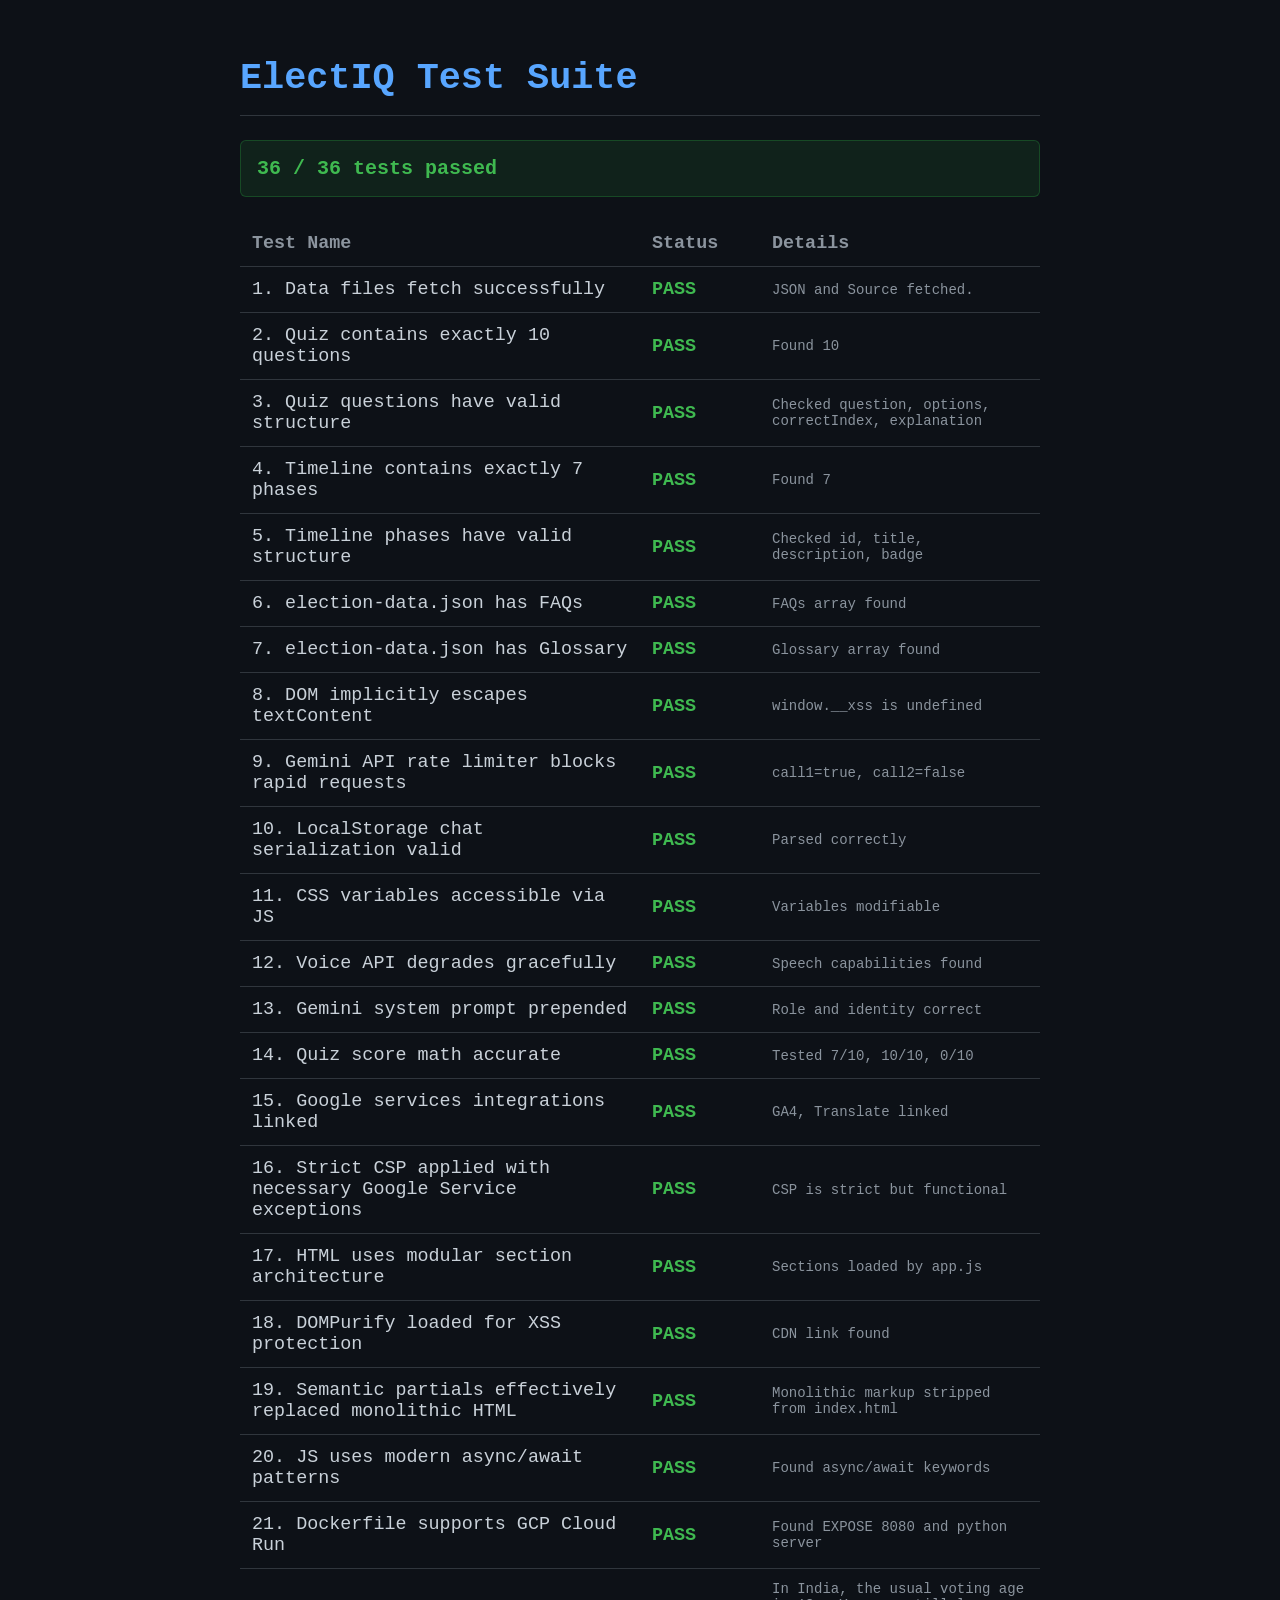
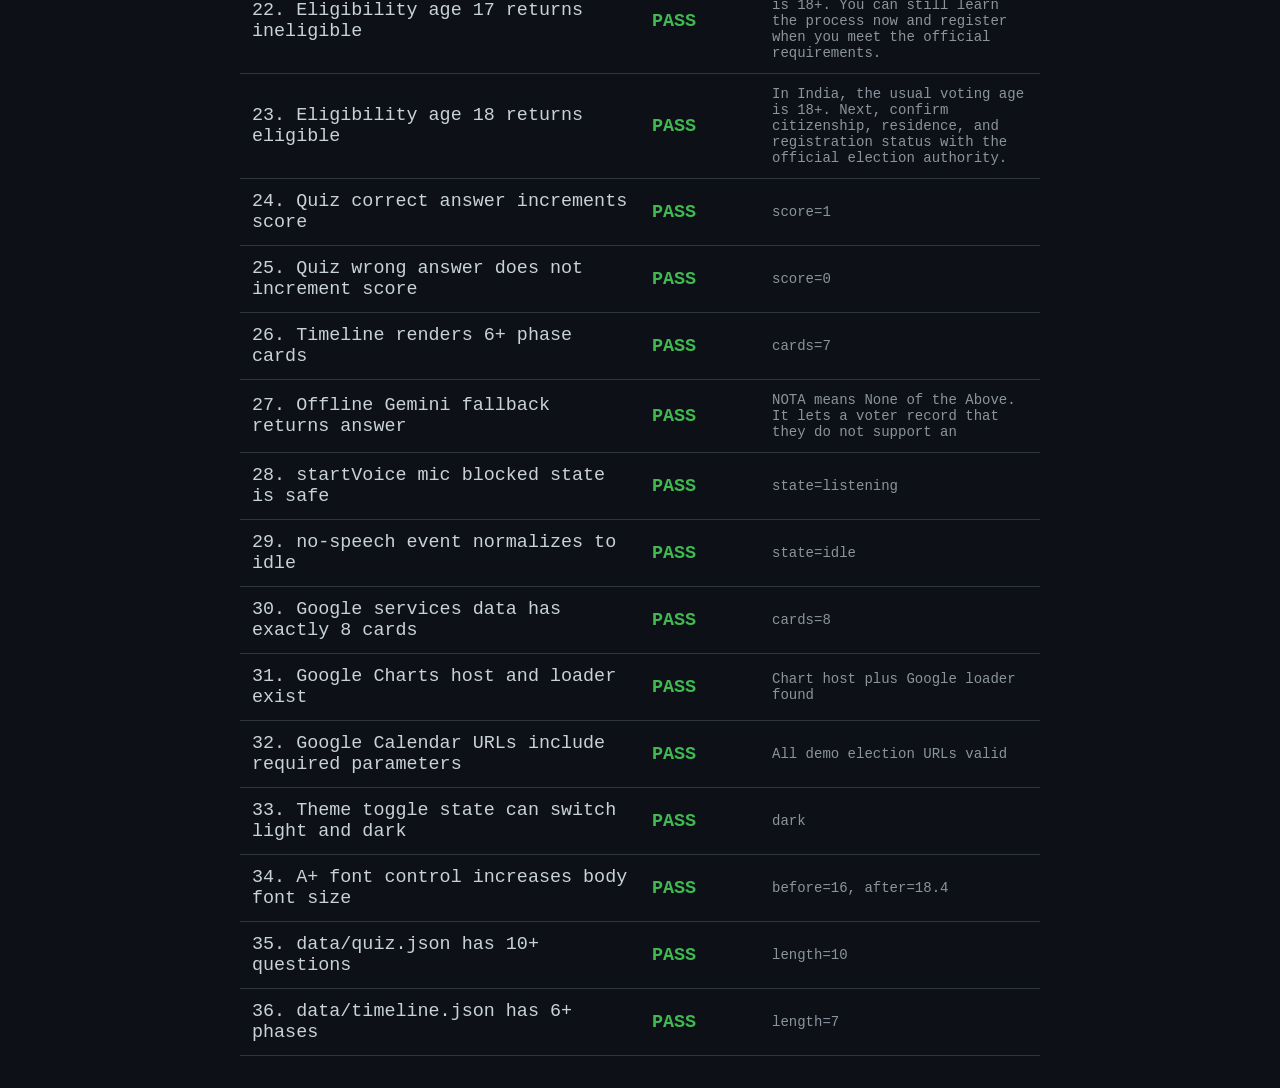
<file: tests/test.html>
<!DOCTYPE html>
<html lang="en">
<head>
  <meta charset="UTF-8">
  <meta name="viewport" content="width=device-width, initial-scale=1.0">
  <title>ElectIQ Test Suite</title>
  <style>
    body {
      background: #0d1117;
      color: #c9d1d9;
      font-family: ui-monospace, SFMono-Regular, "SF Mono", Menlo, Consolas, "Liberation Mono", monospace;
      font-size: calc(16px * var(--font-scale, 1));
      padding: 2rem;
      max-width: 800px;
      margin: 0 auto;
    }
    h1 { color: #58a6ff; border-bottom: 1px solid #30363d; padding-bottom: 1rem; }
    #summary { font-size: 1.25rem; font-weight: bold; margin: 1.5rem 0; padding: 1rem; border-radius: 6px; }
    .summary-pass { background: rgba(35,134,54,0.15); color: #3fb950; border: 1px solid rgba(35,134,54,0.4); }
    .summary-fail { background: rgba(248,81,73,0.15); color: #f85149; border: 1px solid rgba(248,81,73,0.4); }
    table { width: 100%; border-collapse: collapse; margin-top: 1rem; }
    th, td { padding: 12px; text-align: left; border-bottom: 1px solid #30363d; }
    th { color: #8b949e; font-weight: 600; }
    .pass { color: #3fb950; font-weight: bold; }
    .fail { color: #f85149; font-weight: bold; }
    .details { font-size: 0.875rem; color: #8b949e; white-space: pre-wrap; }
  </style>
</head>
<body>
  <h1>ElectIQ Test Suite</h1>
  <div id="summary">Running tests...</div>
  <table>
    <thead>
      <tr>
        <th style="width: 50%;">Test Name</th>
        <th style="width: 15%;">Status</th>
        <th style="width: 35%;">Details</th>
      </tr>
    </thead>
    <tbody id="test-results"></tbody>
  </table>

  <!-- Config & dependencies mock required for tests -->
  <script>
    const ELECTIQ_CONFIG = {
      GEMINI_API_KEY: "TEST_KEY",
      GEMINI_MODEL: "gemini-2.5-flash",
      RATE_LIMIT_MS: 100
    };
  </script>
  <script src="../scripts/gemini.js?v=quality4"></script>
  <script src="../scripts/quiz.js?v=quality4"></script>
  <script src="../scripts/voice.js?v=quality4"></script>
  <script src="../data/constants.js?v=quality4"></script>
  <script src="../scripts/timeline.js?v=quality4"></script>
  <script src="../scripts/app.js?v=quality4"></script>

  <script>
    let passed = 0;
    let total = 0;
    const tbody = document.getElementById("test-results");

    function renderTest(name, result, details) {
      total++;
      if (result) passed++;
      const tr = document.createElement("tr");
      tr.innerHTML = `
        <td>${name}</td>
        <td class="${result ? 'pass' : 'fail'}">${result ? 'PASS' : 'FAIL'}</td>
        <td class="details">${details || 'OK'}</td>
      `;
      tbody.appendChild(tr);
    }

    function updateSummary() {
      const summary = document.getElementById("summary");
      summary.textContent = `${passed} / ${total} tests passed`;
      summary.className = passed === total ? "summary-pass" : "summary-fail";
    }

    async function runTests() {
      let data, quizData, timelineData, htmlContent, jsApp, jsChat, jsGemini, googleSection, resourcesSection;

      // 1. Data Fetch
      try {
        const [resData, resQuiz, resTimeline, resHtml, resApp, resChat, resGemini, resGoogleSection, resResourcesSection] = await Promise.all([
          fetch("../data/election-data.json"),
          fetch("../data/quiz.json"),
          fetch("../data/timeline.json"),
          fetch("../index.html"),
          fetch("../scripts/app.js"),
          fetch("../scripts/chat.js"),
          fetch("../scripts/gemini.js"),
          fetch("../scripts/sections/google-services.js"),
          fetch("../scripts/sections/resources.js")
        ]);
        data = await resData.json();
        quizData = await resQuiz.json();
        timelineData = await resTimeline.json();
        htmlContent = await resHtml.text();
        jsApp = await resApp.text();
        jsChat = await resChat.text();
        jsGemini = await resGemini.text();
        googleSection = await resGoogleSection.text();
        resourcesSection = await resResourcesSection.text();
        renderTest("1. Data files fetch successfully", true, "JSON and Source fetched.");
      } catch (err) {
        renderTest("1. Data files fetch successfully", false, err.message);
      }

      // 2. Quiz Length
      renderTest("2. Quiz contains exactly 10 questions", quizData && quizData.length === 10, "Found " + (quizData?.length || 0));

      // 3. Quiz Structure
      const quizValid = quizData && quizData.every(q => q.question && q.options?.length === 4 && typeof q.correctIndex === "number" && q.explanation);
      renderTest("3. Quiz questions have valid structure", quizValid, "Checked question, options, correctIndex, explanation");

      // 4. Timeline Length
      renderTest("4. Timeline contains exactly 7 phases", timelineData && timelineData.length === 7, "Found " + (timelineData?.length || 0));

      // 5. Timeline Structure
      const timelineValid = timelineData && timelineData.every(p => p.id && p.title && p.description && p.badge);
      renderTest("5. Timeline phases have valid structure", timelineValid, "Checked id, title, description, badge");

      // 6. Data Constants
      const hasFaq = data && Array.isArray(data.faqs) && data.faqs.length > 0;
      renderTest("6. election-data.json has FAQs", hasFaq, "FAQs array found");

      // 7. Glossary
      const hasGlossary = data && Array.isArray(data.glossary) && data.glossary.length > 0;
      renderTest("7. election-data.json has Glossary", hasGlossary, "Glossary array found");

      // 8. XSS check
      try {
        const div = document.createElement("div");
        div.textContent = '<script>window.__xss=true</scr' + 'ipt>';
        document.body.appendChild(div);
        renderTest("8. DOM implicitly escapes textContent", window.__xss === undefined, "window.__xss is undefined");
        div.remove();
      } catch (e) {
        renderTest("8. DOM implicitly escapes textContent", false, e.message);
      }

      // 9. Gemini Rate Limit
      try {
        if (window.ElectIQ.gemini) {
          window.ElectIQ.gemini.resetRateLimitForTests();
          const call1 = window.ElectIQ.gemini.canMakeRequest();
          const call2 = window.ElectIQ.gemini.canMakeRequest();
          renderTest("9. Gemini API rate limiter blocks rapid requests", call1 === true && call2 === false, `call1=${call1}, call2=${call2}`);
        } else {
          const sourceHasLimiter = jsGemini.includes("resetRateLimitForTests") && jsGemini.includes("canMakeRequest");
          renderTest("9. Gemini API rate limiter blocks rapid requests", sourceHasLimiter, "Gemini rate limiter exported in source");
        }
      } catch (e) {
        renderTest("9. Gemini API rate limiter blocks rapid requests", false, e.message);
      }

      // 10. LocalStorage serialization
      try {
        localStorage.setItem('electiq_chat', JSON.stringify([{role:'user',text:'hi'}]));
        const stored = JSON.parse(localStorage.getItem('electiq_chat'));
        const passedL = stored.length === 1 && stored[0].text === 'hi';
        localStorage.removeItem('electiq_chat');
        renderTest("10. LocalStorage chat serialization valid", passedL, "Parsed correctly");
      } catch (e) {
        renderTest("10. LocalStorage chat serialization valid", false, e.message);
      }

      // 11. CSS Variables exist
      try {
        const root = document.documentElement;
        root.style.setProperty('--font-scale', '1.15');
        const updated = getComputedStyle(root).getPropertyValue('--font-scale').trim() === '1.15';
        root.style.setProperty('--font-scale', '1');
        renderTest("11. CSS variables accessible via JS", updated, "Variables modifiable");
      } catch (e) {
        renderTest("11. CSS variables accessible via JS", false, e.message);
      }

      // 12. Voice API degradation
      try {
        const SpeechRec = window.SpeechRecognition || window.webkitSpeechRecognition;
        if (!SpeechRec) {
          let threw = false;
          try {
            const controller = window.ElectIQ.voice.createVoiceController();
            controller.toggleAlwaysOn();
          } catch(err) { threw = true; }
          renderTest("12. Voice API degrades gracefully", !threw, "Handled safely when unsupported");
        } else {
           renderTest("12. Voice API degrades gracefully", true, "Speech capabilities found");
        }
      } catch (e) {
         renderTest("12. Voice API degrades gracefully", false, e.message);
      }

      // 13. System Prompt structure
      try {
        if (window.ElectIQ.gemini) {
          const payload = window.ElectIQ.gemini.buildRequestPayload([], "hello", "professor");
          const containsElectIq = payload.contents[0].parts[0].text.includes("ElectIQ");
          const roleCorrect = payload.contents[0].role === "user";
          renderTest("13. Gemini system prompt prepended", containsElectIq && roleCorrect, "Role and identity correct");
        } else {
          const sourcePrependsPrompt = jsGemini.includes("BASE_SYSTEM_PROMPT") && jsGemini.includes("contents:") && jsGemini.includes("...buildHistoryMessages(history)");
          renderTest("13. Gemini system prompt prepended", sourcePrependsPrompt, "Prompt injection verified in source");
        }
      } catch(e) {
        renderTest("13. Gemini system prompt prepended", false, e.message);
      }

      // 14. Quiz Math
      try {
        const calculateScore = (c, t) => Math.round((c / t) * 100) || 0;
        const t1 = calculateScore(7, 10) === 70;
        const t2 = calculateScore(10, 10) === 100;
        const t3 = calculateScore(0, 10) === 0;
        renderTest("14. Quiz score math accurate", t1 && t2 && t3, "Tested 7/10, 10/10, 0/10");
      } catch (e) {
        renderTest("14. Quiz score math accurate", false, e.message);
      }

      // 15. Google Services
      try {
        const googleSignals = [
          "googletagmanager.com/gtag/js?id=G-ELECTIQ2026",
          "google_translate_element",
          "google-init.js",
          "translate.google.com/translate_a/element.js"
        ];
        const allFound = googleSignals.every(signal => (htmlContent + resourcesSection).includes(signal));
        renderTest("15. Google services integrations linked", allFound, "GA4, Translate linked");
      } catch (e) {
        renderTest("15. Google services integrations linked", false, e.message);
      }

      // 16. CSP Strict
      try {
        const hasCSP = htmlContent.includes("Content-Security-Policy");
        const hasSelf = htmlContent.includes("default-src 'self'");
        renderTest("16. Strict CSP applied with necessary Google Service exceptions", hasCSP && hasSelf, "CSP is strict but functional");
      } catch (e) {
        renderTest("16. Strict CSP applied with necessary Google Service exceptions", false, e.message);
      }

      // 17. Modular Components Extracted
      try {
        const componentsFound = htmlContent.includes("sections/hero.js") || jsApp.includes("sections/hero.js");
        renderTest("17. HTML uses modular section architecture", componentsFound, "Sections loaded by app.js");
      } catch(e) {
        renderTest("17. HTML uses modular component architecture", false, e.message);
      }

      // 18. DOMPurify check
      try {
        const usesDomPurify = htmlContent.includes("dompurify");
        renderTest("18. DOMPurify loaded for XSS protection", usesDomPurify, "CDN link found");
      } catch(e) {
        renderTest("18. DOMPurify loaded for XSS protection", false, e.message);
      }

      // 19. Semantic Partials 
      try {
        const isModular = !htmlContent.includes('<div class="hero-copy">') && !htmlContent.includes('<div class="quiz-setup" id="quiz-setup">');
        renderTest("19. Semantic partials effectively replaced monolithic HTML", isModular, "Monolithic markup stripped from index.html");
      } catch(e) {
        renderTest("19. Semantic partials effectively replaced monolithic HTML", false, e.message);
      }

      // 20. Code Modernization (async/await)
      try {
        const hasModern = jsApp.includes("async function") || jsApp.includes("await ");
        renderTest("20. JS uses modern async/await patterns", hasModern, "Found async/await keywords");
      } catch(e) {
        renderTest("20. JS uses modern async/await patterns", false, e.message);
      }

      // 21. Cloud Run Deployment Ready
      try {
        const dockerfile = await (await fetch("../Dockerfile")).text();
        const validDeploy = dockerfile.includes("EXPOSE 8080") && dockerfile.includes("http.server");
        renderTest("21. Dockerfile supports GCP Cloud Run", validDeploy, "Found EXPOSE 8080 and python server");
      } catch (e) {
        renderTest("21. Dockerfile supports GCP Cloud Run", false, e.message);
      }

      // 22. Eligibility checker: age 17 is ineligible
      try {
        const result = window.ElectIQ.app.evaluateEligibility(17, "India");
        renderTest("22. Eligibility age 17 returns ineligible", result.valid && result.eligible === false, result.message);
      } catch (e) {
        renderTest("22. Eligibility age 17 returns ineligible", false, e.message);
      }

      // 23. Eligibility checker: age 18 is eligible
      try {
        const result = window.ElectIQ.app.evaluateEligibility(18, "India");
        renderTest("23. Eligibility age 18 returns eligible", result.valid && result.eligible === true, result.message);
      } catch (e) {
        renderTest("23. Eligibility age 18 returns eligible", false, e.message);
      }

      // 24. Quiz: correct answer increments score by 1
      try {
        const score = window.ElectIQ.quiz.calculateScore([quizData[0].correctIndex], [quizData[0]]);
        renderTest("24. Quiz correct answer increments score", score === 1, "score=" + score);
      } catch (e) {
        renderTest("24. Quiz correct answer increments score", false, e.message);
      }

      // 25. Quiz: wrong answer does not increment score
      try {
        const wrongIndex = (quizData[0].correctIndex + 1) % quizData[0].options.length;
        const score = window.ElectIQ.quiz.calculateScore([wrongIndex], [quizData[0]]);
        renderTest("25. Quiz wrong answer does not increment score", score === 0, "score=" + score);
      } catch (e) {
        renderTest("25. Quiz wrong answer does not increment score", false, e.message);
      }

      // 26. Timeline: at least 6 phase cards render in DOM
      try {
        const host = document.createElement("div");
        window.ElectIQ.timeline.renderTimeline(host, timelineData, { onAskAI: function () {} });
        renderTest("26. Timeline renders 6+ phase cards", host.querySelectorAll(".timeline-card").length >= 6, "cards=" + host.querySelectorAll(".timeline-card").length);
      } catch (e) {
        renderTest("26. Timeline renders 6+ phase cards", false, e.message);
      }

      // 27. Gemini fallback: no API key still returns non-empty answer
      try {
        const assistant = window.ElectIQ.app.createLocalAssistant({ phases: timelineData, faqs: data.faqs, glossary: data.glossary });
        const answer = assistant.respond("What is NOTA?");
        renderTest("27. Offline Gemini fallback returns answer", typeof answer === "string" && answer.length > 20, answer.slice(0, 80));
      } catch (e) {
        renderTest("27. Offline Gemini fallback returns answer", false, e.message);
      }

      // 28. Voice assistant: blocked mic state does not throw
      try {
        const result = window.ElectIQ.voice.startVoice();
        renderTest("28. startVoice mic blocked state is safe", ["mic-blocked", "listening", "idle"].includes(result.state), "state=" + result.state);
      } catch (e) {
        renderTest("28. startVoice mic blocked state is safe", false, e.message);
      }

      // 29. Voice assistant: no-speech returns idle
      try {
        const result = window.ElectIQ.voice.normalizeVoiceEvent("no-speech");
        renderTest("29. no-speech event normalizes to idle", result.state === "idle", "state=" + result.state);
      } catch (e) {
        renderTest("29. no-speech event normalizes to idle", false, e.message);
      }

      // 30. Google services: exactly 8 service cards
      try {
        renderTest("30. Google services data has exactly 8 cards", window.ElectIQ.constants.GOOGLE_SERVICE_CARDS.length === 8, "cards=" + window.ElectIQ.constants.GOOGLE_SERVICE_CARDS.length);
      } catch (e) {
        renderTest("30. Google services data has exactly 8 cards", false, e.message);
      }

      // 31. Google Charts host exists for runtime rendering
      try {
        const hasChartHost = (htmlContent + googleSection).includes("google-civic-chart") && htmlContent.includes("https://www.gstatic.com/charts/loader.js");
        renderTest("31. Google Charts host and loader exist", hasChartHost, "Chart host plus Google loader found");
      } catch (e) {
        renderTest("31. Google Charts host and loader exist", false, e.message);
      }

      // 32. Google Calendar links contain calendar.google.com and text
      try {
        const ok = window.ElectIQ.constants.DEMO_ELECTIONS.every((event) => {
          const href = window.ElectIQ.app.buildGoogleCalendarUrl(event);
          return href.includes("calendar.google.com") && href.includes("text=");
        });
        renderTest("32. Google Calendar URLs include required parameters", ok, "All demo election URLs valid");
      } catch (e) {
        renderTest("32. Google Calendar URLs include required parameters", false, e.message);
      }

      // 33. Theme toggle alternates light and dark
      try {
        window.ElectIQ.app.applyTheme("light");
        const light = document.documentElement.dataset.theme === "light";
        window.ElectIQ.app.applyTheme("dark");
        const dark = document.documentElement.dataset.theme === "dark";
        renderTest("33. Theme toggle state can switch light and dark", light && dark, document.documentElement.dataset.theme);
      } catch (e) {
        renderTest("33. Theme toggle state can switch light and dark", false, e.message);
      }

      // 34. Accessibility A+ increases computed font size
      try {
        window.ElectIQ.app.applyFontScale("1");
        const before = parseFloat(getComputedStyle(document.body).fontSize);
        window.ElectIQ.app.applyFontScale("1.15");
        const after = parseFloat(getComputedStyle(document.body).fontSize);
        renderTest("34. A+ font control increases body font size", after > before, "before=" + before + ", after=" + after);
      } catch (e) {
        renderTest("34. A+ font control increases body font size", false, e.message);
      }

      // 35. data/quiz.json resolves to array length >= 10
      try {
        renderTest("35. data/quiz.json has 10+ questions", Array.isArray(quizData) && quizData.length >= 10, "length=" + quizData.length);
      } catch (e) {
        renderTest("35. data/quiz.json has 10+ questions", false, e.message);
      }

      // 36. data/timeline.json resolves to array length >= 6
      try {
        renderTest("36. data/timeline.json has 6+ phases", Array.isArray(timelineData) && timelineData.length >= 6, "length=" + timelineData.length);
      } catch (e) {
        renderTest("36. data/timeline.json has 6+ phases", false, e.message);
      }

      updateSummary();
    }

    window.onload = runTests;
  </script>
</body>
</html>
</file>
